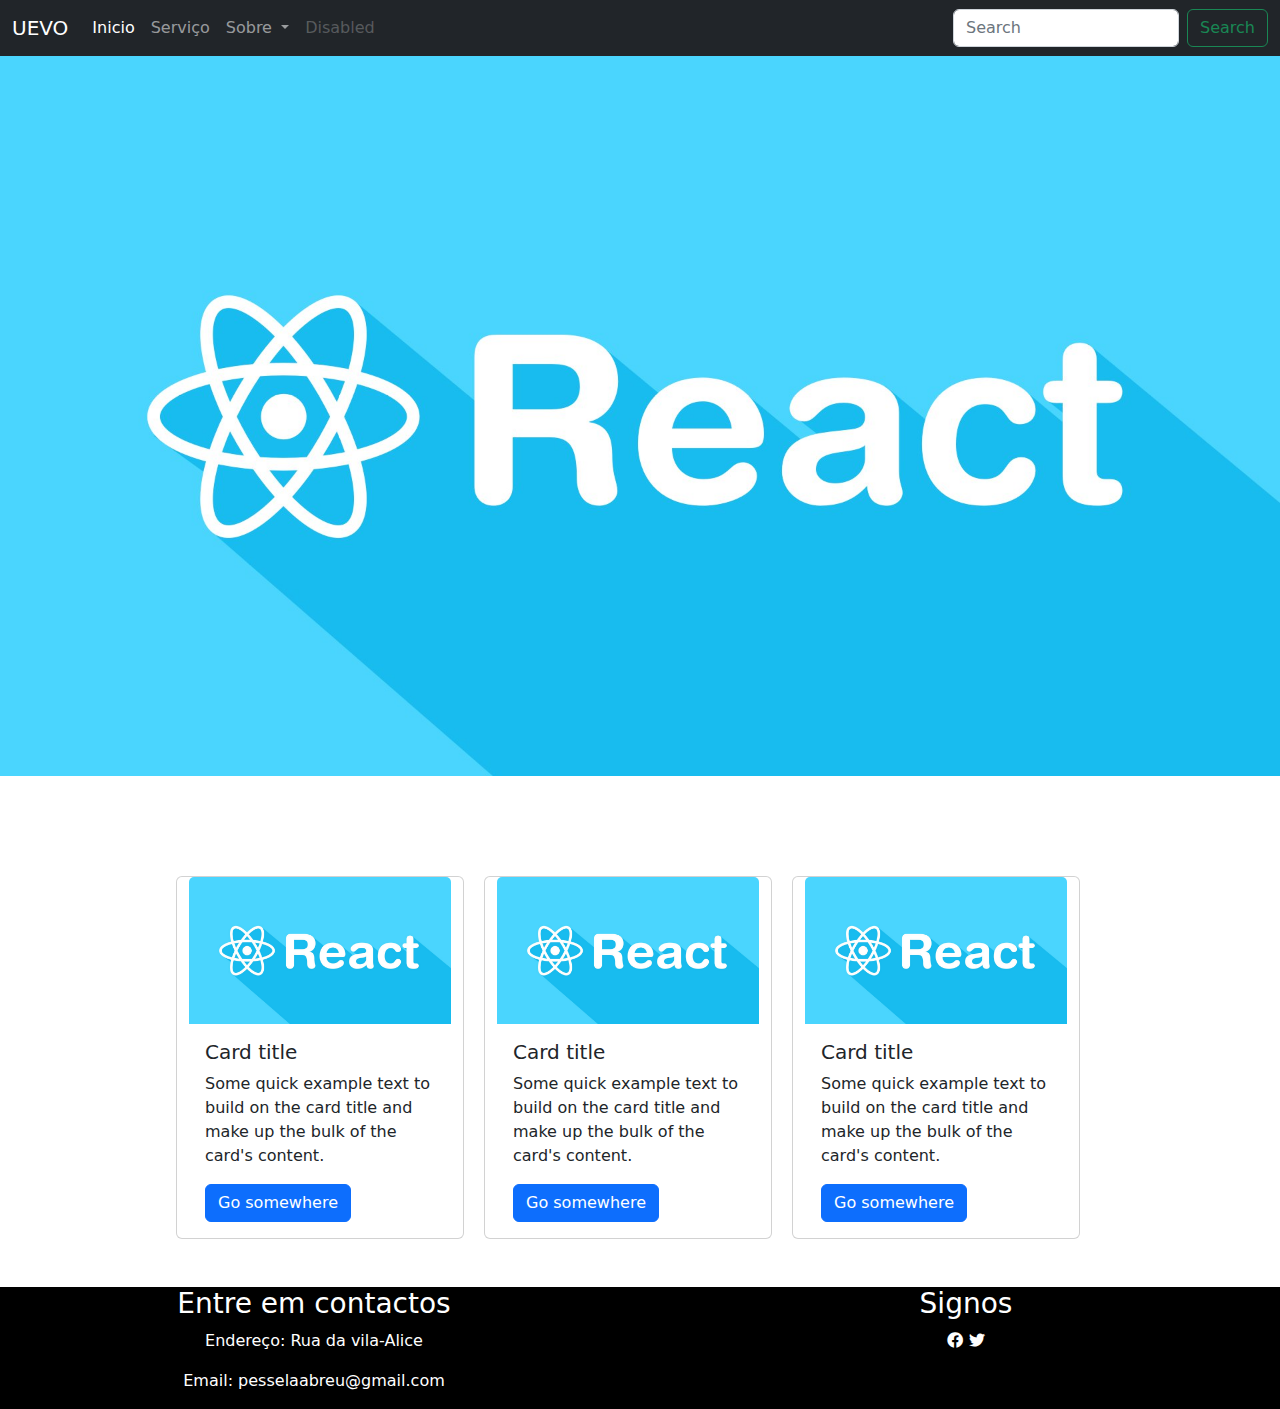
<file: index.html>
<!DOCTYPE html>
<html lang="en">
<head>
    <meta charset="UTF-8">
    <meta name="viewport" content="width=device-width, initial-scale=1.0">
    <title>Boostrap5</title>
    <link rel="stylesheet" href="bootstrap-5.2.3-dist/css/bootstrap.min.css">
    <link rel="stylesheet" href="app.css">
    <link rel="stylesheet" href="https://cdnjs.cloudflare.com/ajax/libs/font-awesome/5.15.3/css/all.min.css">

</head>
<body>
    <nav class="navbar navbar-expand-lg navbar-dark bg-dark">
        <div class="container-fluid">
          <a class="navbar-brand" href="#">UEVO</a>
          <button class="navbar-toggler" type="button" data-bs-toggle="collapse" data-bs-target="#navbarSupportedContent" aria-controls="navbarSupportedContent" aria-expanded="false" aria-label="Toggle navigation">
            <span class="navbar-toggler-icon"></span>
          </button>
          <div class="collapse navbar-collapse" id="navbarSupportedContent">
            <ul class="navbar-nav me-auto mb-2 mb-lg-0">
              <li class="nav-item">
                <a class="nav-link active" aria-current="page" href="#">Inicio</a>
              </li>
              <li class="nav-item">
                <a class="nav-link" href="#">Serviço</a>
              </li>
              <li class="nav-item dropdown">
                <a class="nav-link dropdown-toggle" href="#" id="navbarDropdown" role="button" data-bs-toggle="dropdown" aria-expanded="false">
                  Sobre
                </a>
                <ul class="dropdown-menu" aria-labelledby="navbarDropdown">
                  <li><a class="dropdown-item" href="#">Cursos</a></li>
                  <li><a class="dropdown-item" href="#">Fornecedor</a></li>
                  <li><hr class="dropdown-divider"></li>
                  <li><a class="dropdown-item" href="#">Something else here</a></li>
                </ul>
              </li>
              <li class="nav-item">
                <a class="nav-link disabled" href="#" tabindex="-1" aria-disabled="true">Disabled</a>
              </li>
            </ul>
            <form class="d-flex">
              <input class="form-control me-2" type="search" placeholder="Search" aria-label="Search">
              <button class="btn btn-outline-success" type="submit">Search</button>
            </form>
          </div>
        </div>
      </nav> 

      
      <div id="carouselExampleSlidesOnly" class="carousel slide" data-bs-ride="carousel">
        <div class="carousel-inner">
          <div class="carousel-item active">
            <img src="React.jpg" class="d-block w-100" style="height: 80vh;" talt="...">
          </div>
          <div class="carousel-item">
            <img src="reactjs.jpg" class="d-block w-100" style="height: 80vh;" alt="...">
          </div>
          <div class="carousel-item">
            <img src="pth.jpg" class="d-block w-100" style="height: 80vh;" alt="...">
          </div>
        </div>
      </div>

<div class="row Cursos">
    <div class="card" style="width: 18rem;">
        <img src="React.jpg" class="card-img-top" alt="...">
        <div class="card-body">
          <h5 class="card-title">Card title</h5>
          <p class="card-text">Some quick example text to build on the card title and make up the bulk of the card's content.</p>
          <a href="#" class="btn btn-primary">Go somewhere</a>
        </div>
      </div>

      <div class="card" style="width: 18rem;">
        <img src="React.jpg" class="card-img-top" alt="...">
        <div class="card-body">
          <h5 class="card-title">Card title</h5>
          <p class="card-text">Some quick example text to build on the card title and make up the bulk of the card's content.</p>
          <a href="#" class="btn btn-primary">Go somewhere</a>
        </div>
      </div>


      <div class="card" style="width: 18rem;">
        <img src="React.jpg" class="card-img-top" alt="...">
        <div class="card-body">
          <h5 class="card-title">Card title</h5>
          <p class="card-text">Some quick example text to build on the card title and make up the bulk of the card's content.</p>
          <a href="#" class="btn btn-primary">Go somewhere</a>
        </div>
      </div>

</div>

     

<footer class="footer text-center mt-5">
    <div class="conteiner">
        <div class="row">
            <div class="col-md-6">
                <h3>
                    Entre em contactos
                </h3>
                <p>Endereço: Rua da vila-Alice</p>
                <p>Email: pesselaabreu@gmail.com</p>

            </div>
            <div class="col-md-6">
                <h3>Signos</h3>
                <a href=""><i class="fab fa-facebook"></i></a>
                <a href=""><i class="fab fa-twitter"></i></a>

            </div>

        </div>

    </div>

</footer>






    <script src="bootstrap-5.2.3-dist/js/bootstrap.bundle.js">:</script>
</body>
</html>
</file>
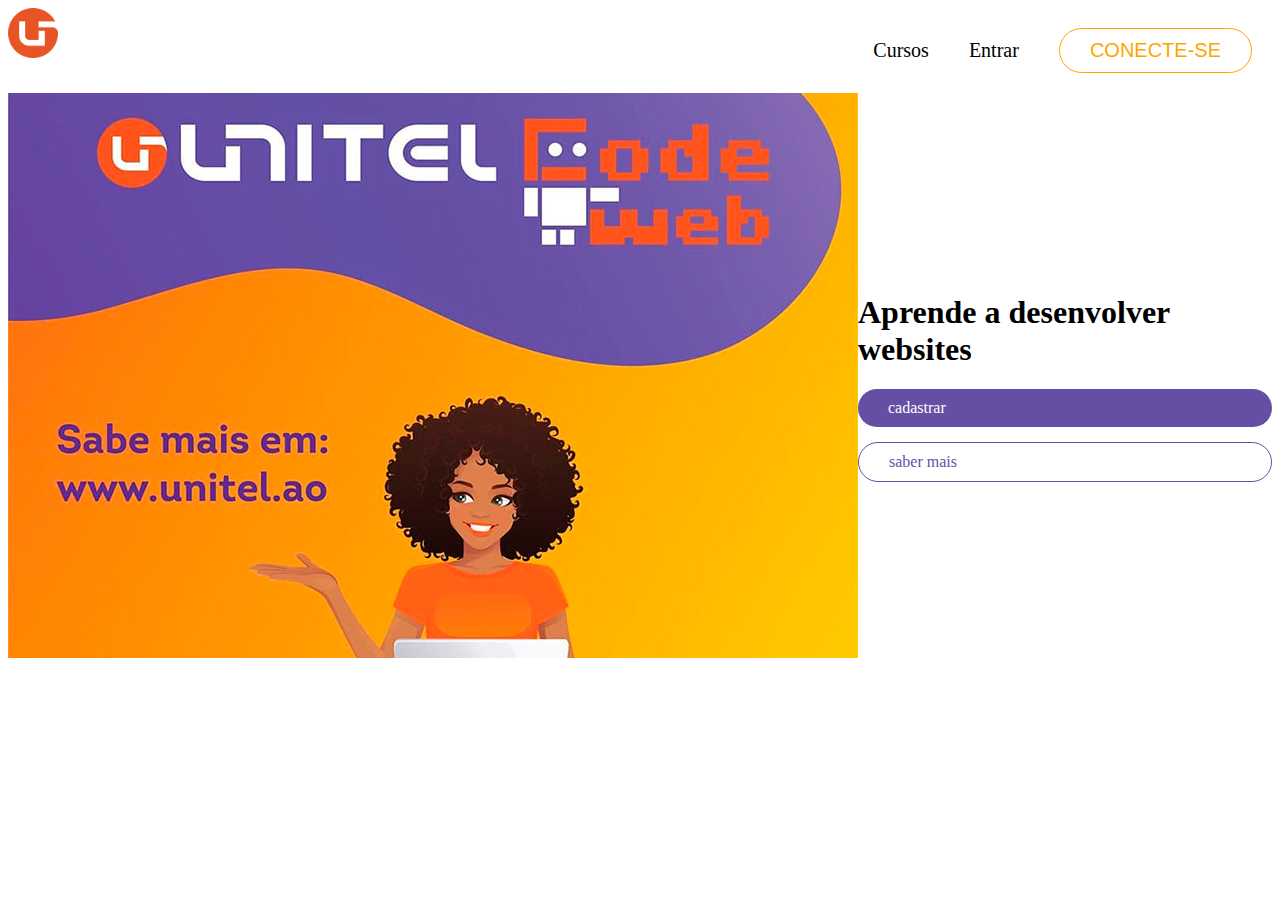
<file: home.html>
<!DOCTYPE html>
<html lang="en">
<head>
    <meta charset="UTF-8">
    <meta name="viewport" content="width=, initial-scale=1.0">
    <title>Tag Semântica</title>
    <link rel="stylesheet" href="estilo.css">
</head>
<body>
    <header class="conteiner">
        <img class="logo" src="unitel. tag.png" alt="">
        
       
        <nav>
            <ul class="menu">
                <li><a href="">Cursos</a></li>
                <li><a href="">Entrar</a></li>
                <li><a href=""><button>CONECTE-SE</button></a></li>
                
            </ul>
            
        </nav>
    </header>
    <section class="Fundo-info">
        <div class="Fundo-img">
            <img src="Unitel code.jpg" alt="">
        </div>
        <div class="info-Unitelcode">
            <h1>Aprende a desenvolver websites</h1>
            <a href="" class="cadastrar">cadastrar</a>
            <a href="" class="sabermais">saber mais</a>

        </div>
    </section>
</body>
</html>
</file>
<file: app.css>
.carousel{
   margin-bottom: 100px; 
}

.Cursos{
    width: 100%;
    display: flex;
    justify-content: center;
    
    
}

.card{
    margin: 0 10px;
}

.footer{
    background-color: black;
    color: white;
}
.fab{
    color: white;

}
</file>
<file: estilo.css>
.conteiner{
    background-color: white;
    display: flex;
    flex-direction: row;
    justify-content: space-between;
    
    
}
.logo{
    width: 50px;
    height:50px;
   
}
.menu{
    display: flex;
    align-items: center;
    font-size: 20px;
    text-transform: capitalize;
}
a{
    text-decoration: none;
    color: black;
}
li{
    list-style: none;
    padding: 0 20px;
}
.conteiner button{
    background: white;
    border: none;
    color: orange;
    padding: 10px 30px;
    border-radius: 30px;
    border: 1px solid orange;
    font-size: 20px;

    
}
button:hover{
    background-color: orange;
    color: white;

}
.Fundo-info{
    display: flex;
    justify-content: space-around;
    align-items: center;
}
.cadastrar{
    background-color: #654fa5;
    padding: 10px 30px;
    color: white;
    border-radius: 30px;
    margin-bottom: 15px;
}
.sabermais{
    color: #654fa5;
    background-color: white;
    padding: 10px 30px;
    border: 1px solid #654fa5;
    border-radius: 30px;
}
.info-Unitelcode{
    display: flex;
    flex-direction: column;
    

    

}
</file>
